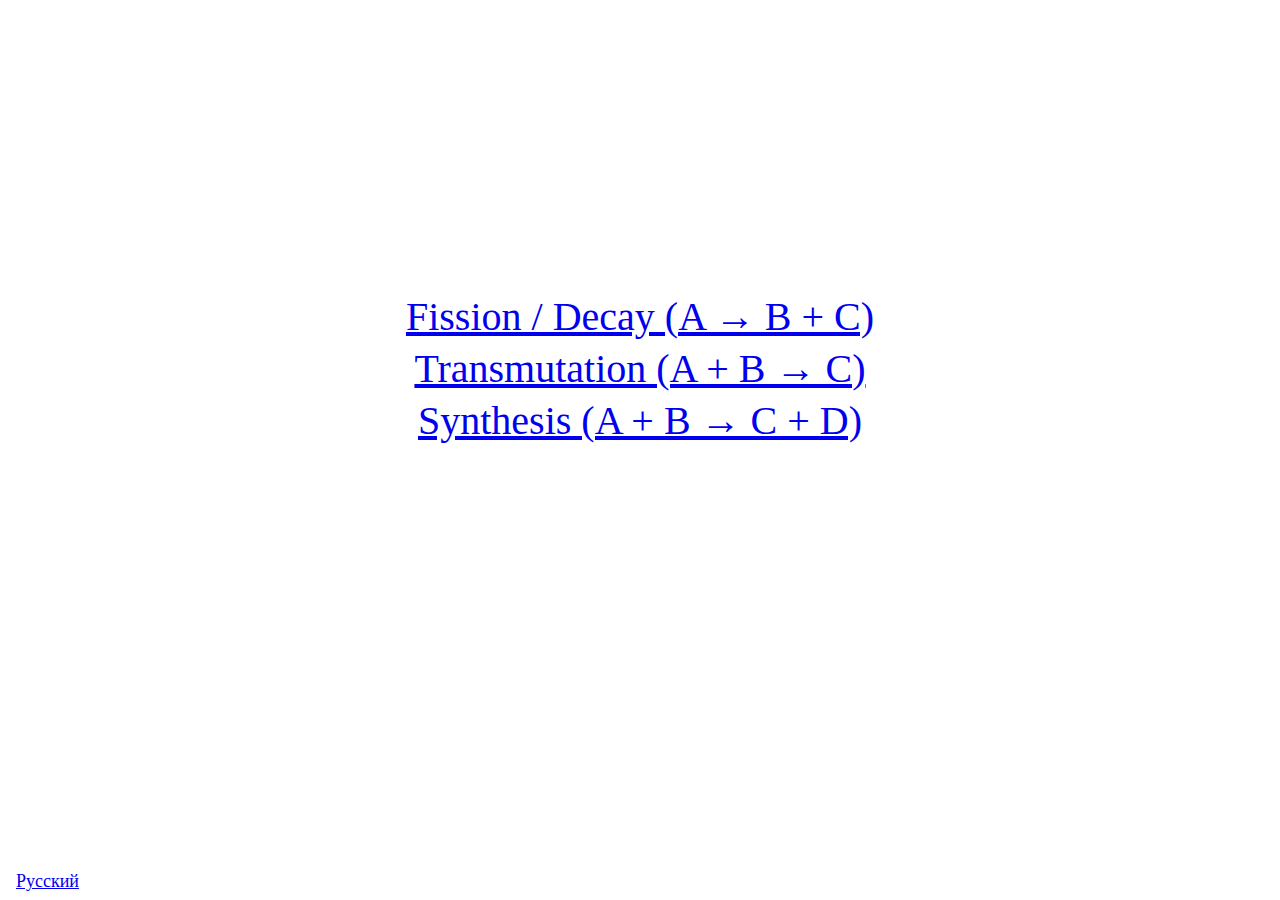
<file: index.html>
<!DOCTYPE html>
<html lang="ru-RU">
  <head>
    <meta charset="utf-8">
    <title>Nuclear equation solver</title>
    <script type="text/javascript" src="/js/index.js"></script>
    <noscript>
      The calculator requires JavaScript to be turned on. 
      Калькулятор требует включенного JavaScript для работы.
    </noscript>
    <link rel="stylesheet" href="/css/main.css" />
  </head>
  <body onload="translate(document, navigator.language)">
    <header></header>
    <main>
      <div class="center">
        <div class="grid-container">
          <div grid-row="1">
            <a href="/calc/1to2.html" class="entry"></a>
          </div>
          <div grid-row="2">
            <a href="/calc/2to1.html" class="entry"></a>
          </div>
          <div grid-row="3">
            <a href="/calc/2to2.html" class="entry"></a>
          </div>
          <div class="lang">
            <a class="lnk_lang" href="javascript:changeLang(document, navigator.language, localStorage);"></a>
          </div>
        </div>
      </div>
    </main>
    <footer></footer>
  </body>
</html>
</file>
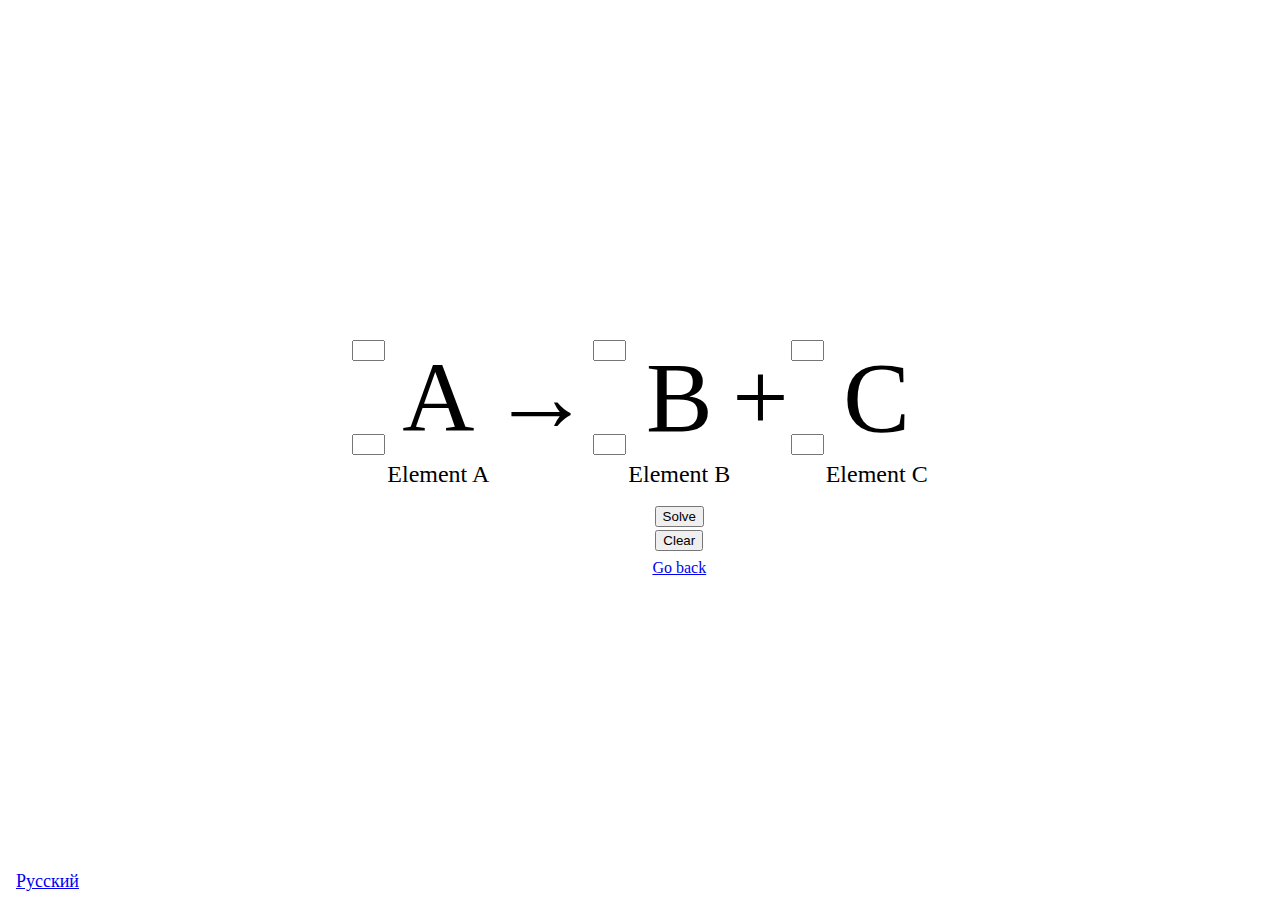
<file: 1to2.html>
<!DOCTYPE html>
<html lang="en-US">

<head>
    <meta charset="utf-8" />
    <title>(A &#8594; B + C)</title>
    <script type="text/javascript" src="js/index.js"></script>
    <link rel="stylesheet" href="css/calc.css" />
</head>

<body onload="translation = translate(document, navigator)">
    <header></header>
    <main>
        <div class="center">
            <div class="grid-container">
                <div class="z c1">
                    <input type="text" size="1" class="z_left" />
                </div>
                <div class="m c1" grid-column="1">
                    <input type="text" size="1" class="m_left" />
                </div>
                <div class="element c2">A</div>
                <div class="name c2">
                    A
                </div>
                <div class="sign c3">&#8594;</div>
                <div class="z c4">
                    <input type="text" size="1" class="z_right" />
                </div>
                <div class="m c4">
                    <input type="text" size="1" class="m_right" />
                </div>
                <div class="element c5">B</div>
                <div class="name c5">
                    B
                </div>
                <div class="sign c6">+</div>
                <div class="z c7">
                    <input type="text" size="1" class="z_right" />
                </div>
                <div class="m c7">
                    <input type="text" size="1" class="m_right" />
                </div>
                <div class="element c8">C</div>
                <div class="name c8">
                    C
                </div>
                <div class="solve">
                    <input class="btn_solve" type="button" onclick="calc(document, translation, 12, localStorage)" />
                </div>
                <div class="clear">
                    <input class="btn_clear" type="button" onclick="reset(document, translation)" />
                </div>
                <div class="back">
                    <a class="lnk_back" href="/index.html"></a>
                </div>
                <div class="lang">
                    <a class="lnk_lang" href="javascript:changeLang(document, navigator, localStorage);"></a>
                  </div>
            </div>
        </div>
    </main>
    <footer></footer>
</body>

</html>
</file>
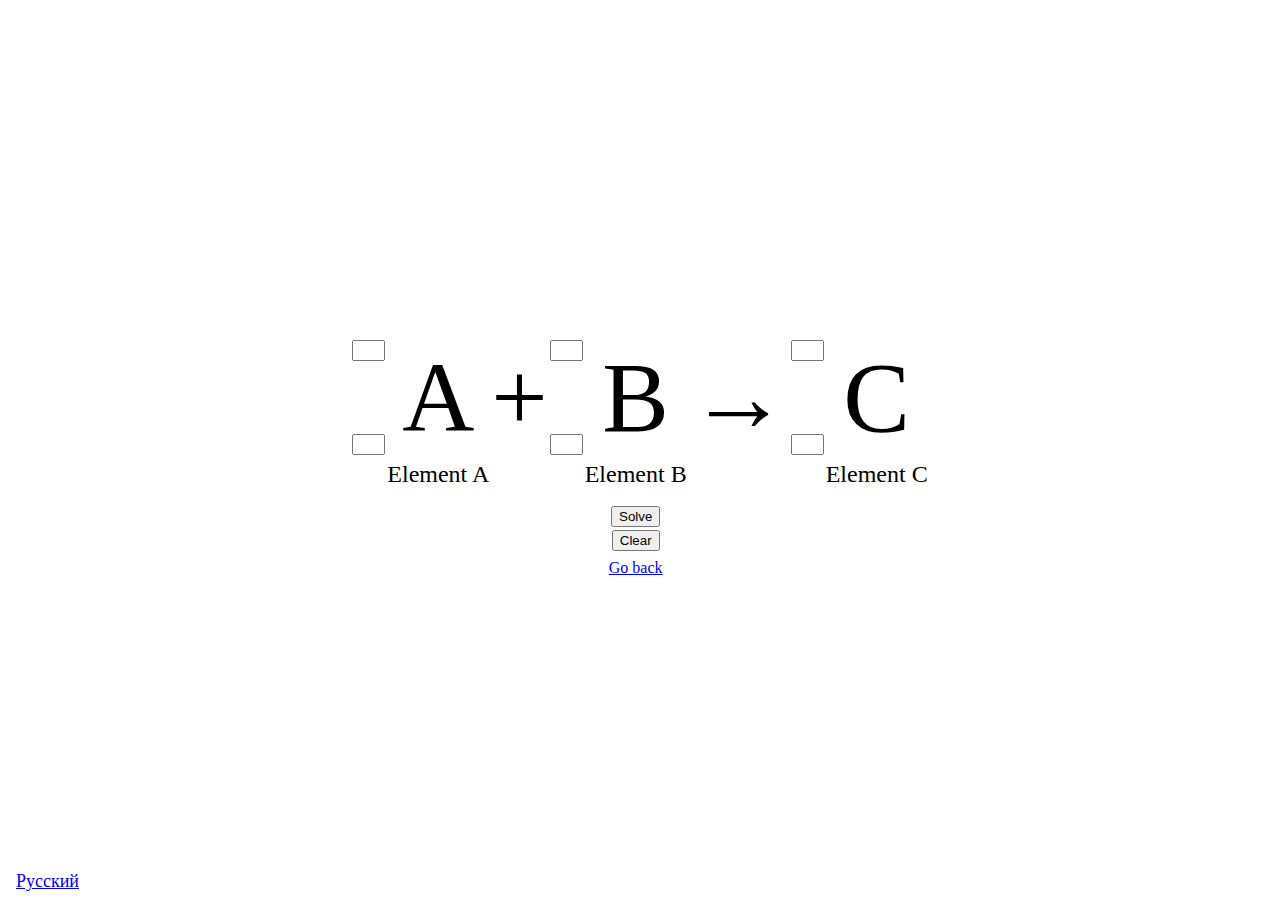
<file: 2to1.html>
<!DOCTYPE html>
<html lang="en-US">

<head>
    <meta charset="utf-8" />
    <title>(A + B &#8594; C)</title>
    <script type="text/javascript" src="js/index.js"></script>
    <link rel="stylesheet" href="css/calc.css" />
</head>

<body onload="translation = translate(document, navigator, localStorage)">
    <header></header>
    <main>
        <div class="center">
            <div class="grid-container">
                <div class="z c1">
                    <input type="text" size="1" class="z_left" />
                </div>
                <div class="m c1">
                    <input type="text" size="1" class="m_left" />
                </div>
                <div class="element c2">A</div>
                <div class="name c2">
                    A
                </div>
                <div class="sign c3">+</div>
                <div class="z c4">
                    <input type="text" size="1" class="z_left" />
                </div>
                <div class="m c4">
                    <input type="text" size="1" class="m_left" />
                </div>
                <div class="element c5">B</div>
                <div class="name c5">
                    B
                </div>
                <div class="sign c6">&#8594;</div>
                <div class="z c7">
                    <input type="text" size="1" class="z_right" />
                </div>
                <div class="m c7">
                    <input type="text" size="1" class="m_right" />
                </div>
                <div class="element c8">C</div>
                <div class="name c8">
                    C
                </div>
                <div class="solve">
                    <input class="btn_solve" type="button" onclick="calc(document, translation, 21, localStorage)" />
                </div>
                <div class="clear">
                    <input class="btn_clear" type="button" onclick="reset(document, translation)" />
                </div>
                <div class="back">
                    <a class="lnk_back" href="/index.html"></a>
                </div>
                <div class="lang">
                    <a class="lnk_lang" href="javascript:changeLang(document, navigator, localStorage);"></a>
                  </div>
            </div>
        </div>
    </main>
    <footer></footer>
</body>

</html>
</file>
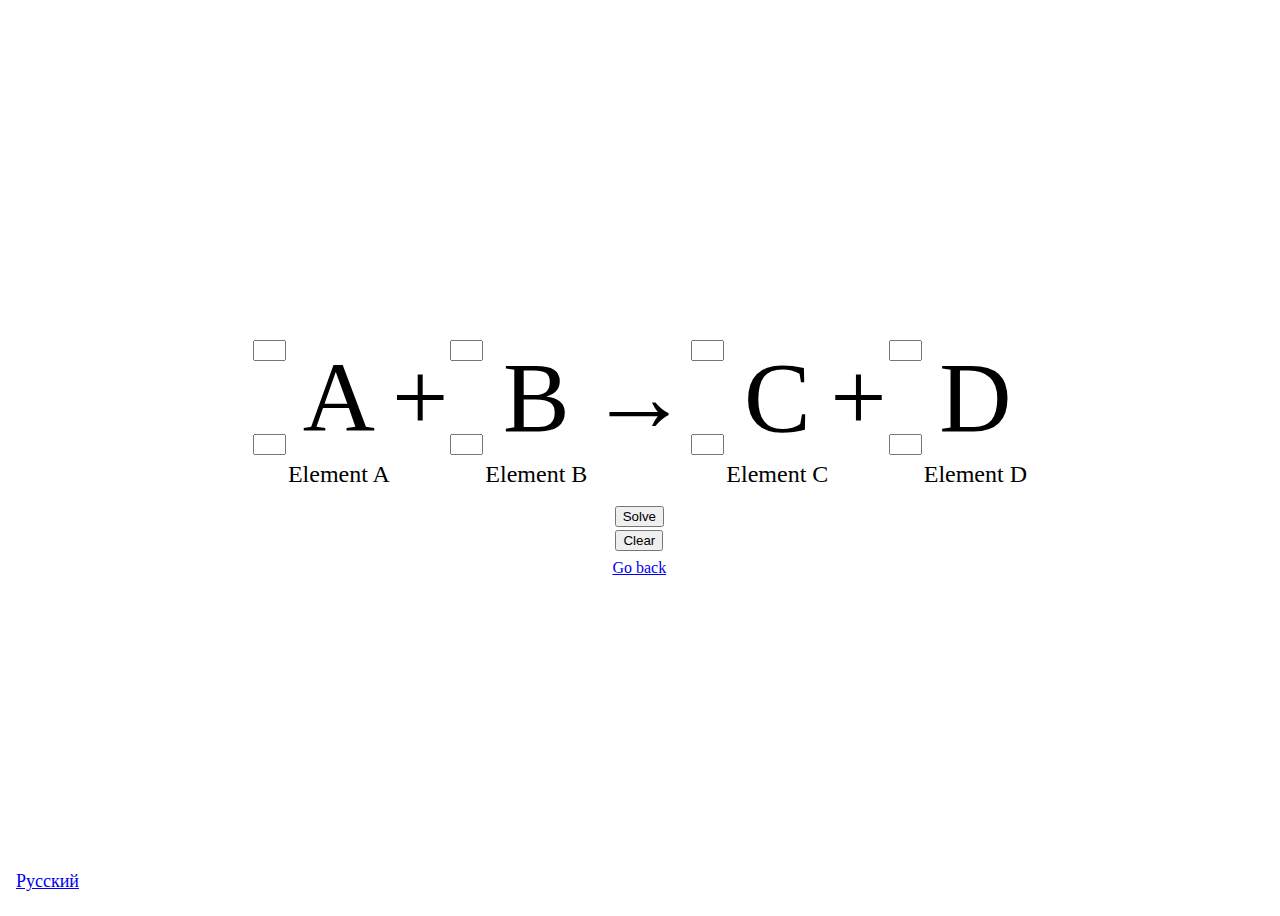
<file: 2to2.html>
<!DOCTYPE html>
<html lang="en-US">

<head>
    <meta charset="utf-8" />
    <title>(A + B &#8594; C + D)</title>
    <script type="text/javascript" src="js/index.js"></script>
    <link rel="stylesheet" href="css/calc.css" />
    <style>
        .solve {
            grid-column: 6;
        }
        .clear {
            grid-column: 6;
        }
        .back {
            grid-column: 6;
        }
    </style>
</head>

<body onload="translation = translate(document, navigator)">
    <header></header>
    <main>
        <div class="center">
            <div class="grid-container">
                <div class="z c1">
                    <input type="text" size="1" class="z_left" />
                </div>
                <div class="m c1">
                    <input type="text" size="1" class="m_left" />
                </div>
                <div class="element c2">A</div>
                <div class="name c2">
                    A
                </div>
                <div class="sign c3">+</div>
                <div class="z c4">
                    <input type="text" size="1" class="z_left" />
                </div>
                <div class="m c4">
                    <input type="text" size="1" class="m_left" />
                </div>
                <div class="element c5">B</div>
                <div class="name c5">
                    B
                </div>
                <div class="sign c6">&#8594;</div>
                <div class="z c7">
                    <input type="text" size="1" class="z_right" />
                </div>
                <div class="m c7">
                    <input type="text" size="1" class="m_right" />
                </div>
                <div class="element c8">C</div>
                <div class="name c8">
                    C
                </div>
                <div class="sign c9">+</div>
                <div class="z c10">
                    <input type="text" size="1" class="z_right" />
                </div>
                <div class="m c10">
                    <input type="text" size="1" class="m_right" />
                </div>
                <div class="element c11">D</div>
                <div class="name c11">
                    D
                </div>
                <div class="solve">
                    <input class="btn_solve" type="button" onclick="calc(document, translation, 22, localStorage)" />
                </div>
                <div class="clear">
                    <input class="btn_clear" type="button" onclick="reset(document, translation)" />
                </div>
                <div class="back">
                    <a class="lnk_back" href="/index.html"></a>
                </div>
                <div class="lang">
                    <a class="lnk_lang" href="javascript:changeLang(document, navigator, localStorage);"></a>
                  </div>
            </div>
        </div>
    </main>
    <footer></footer>
</body>

</html>
</file>
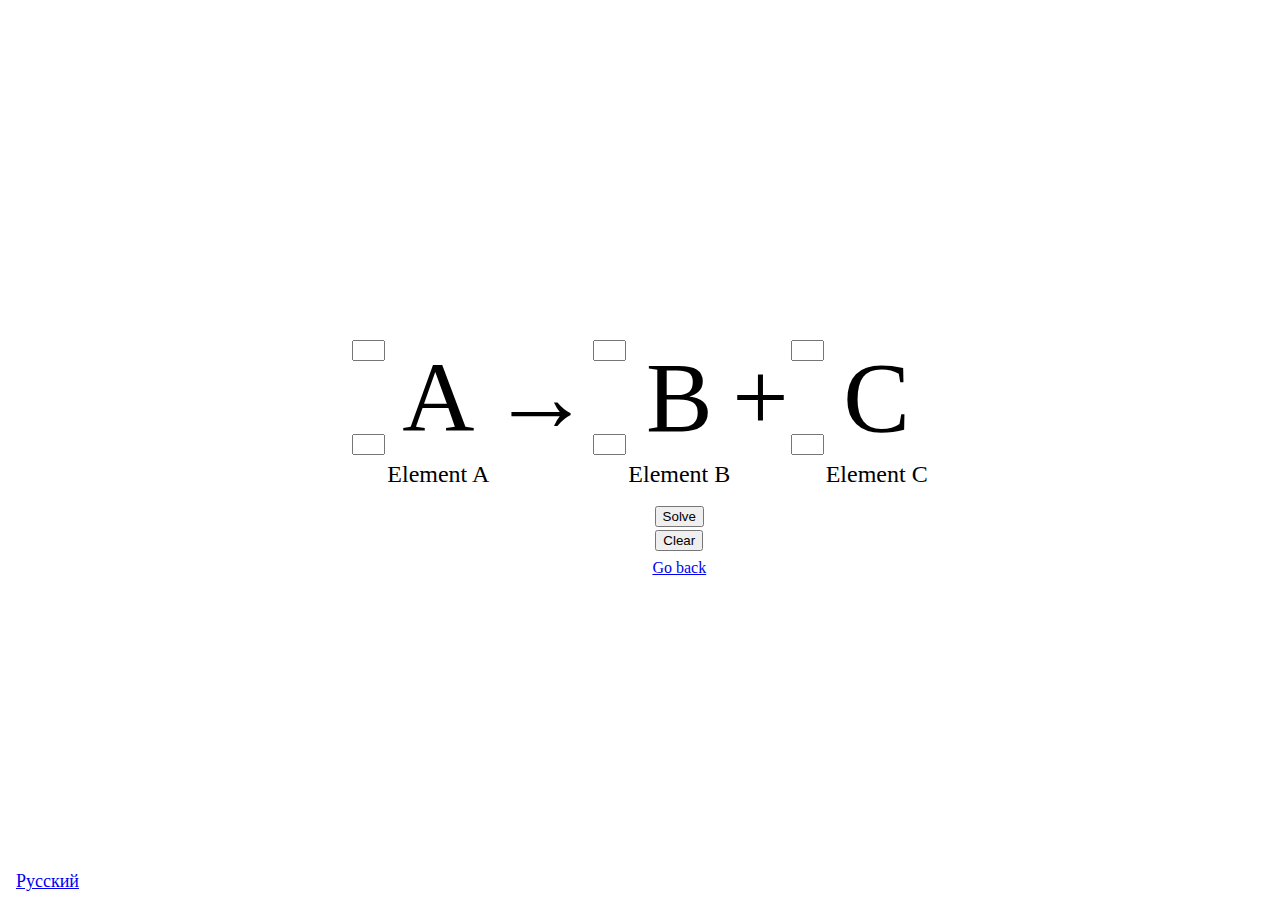
<file: calc/1to2.html>
<!DOCTYPE html>
<html lang="en-US">

<head>
    <meta charset="utf-8" />
    <title>(A &#8594; B + C)</title>
    <script type="text/javascript" src="/js/index.js"></script>
    <link rel="stylesheet" href="/css/calc.css" />
</head>

<body onload="translation = translate(document, navigator)">
    <header></header>
    <main>
        <div class="center">
            <div class="grid-container">
                <div class="z c1">
                    <input type="text" size="1" class="z_left" />
                </div>
                <div class="m c1" grid-column="1">
                    <input type="text" size="1" class="m_left" />
                </div>
                <div class="element c2">A</div>
                <div class="name c2">
                    A
                </div>
                <div class="sign c3">&#8594;</div>
                <div class="z c4">
                    <input type="text" size="1" class="z_right" />
                </div>
                <div class="m c4">
                    <input type="text" size="1" class="m_right" />
                </div>
                <div class="element c5">B</div>
                <div class="name c5">
                    B
                </div>
                <div class="sign c6">+</div>
                <div class="z c7">
                    <input type="text" size="1" class="z_right" />
                </div>
                <div class="m c7">
                    <input type="text" size="1" class="m_right" />
                </div>
                <div class="element c8">C</div>
                <div class="name c8">
                    C
                </div>
                <div class="solve">
                    <input class="btn_solve" type="button" onclick="calc(document, translation, 12, localStorage)" />
                </div>
                <div class="clear">
                    <input class="btn_clear" type="button" onclick="reset(document, translation)" />
                </div>
                <div class="back">
                    <a class="lnk_back" href="/index.html"></a>
                </div>
                <div class="lang">
                    <a class="lnk_lang" href="javascript:changeLang(document, navigator, localStorage);"></a>
                  </div>
            </div>
        </div>
    </main>
    <footer></footer>
</body>

</html>
</file>
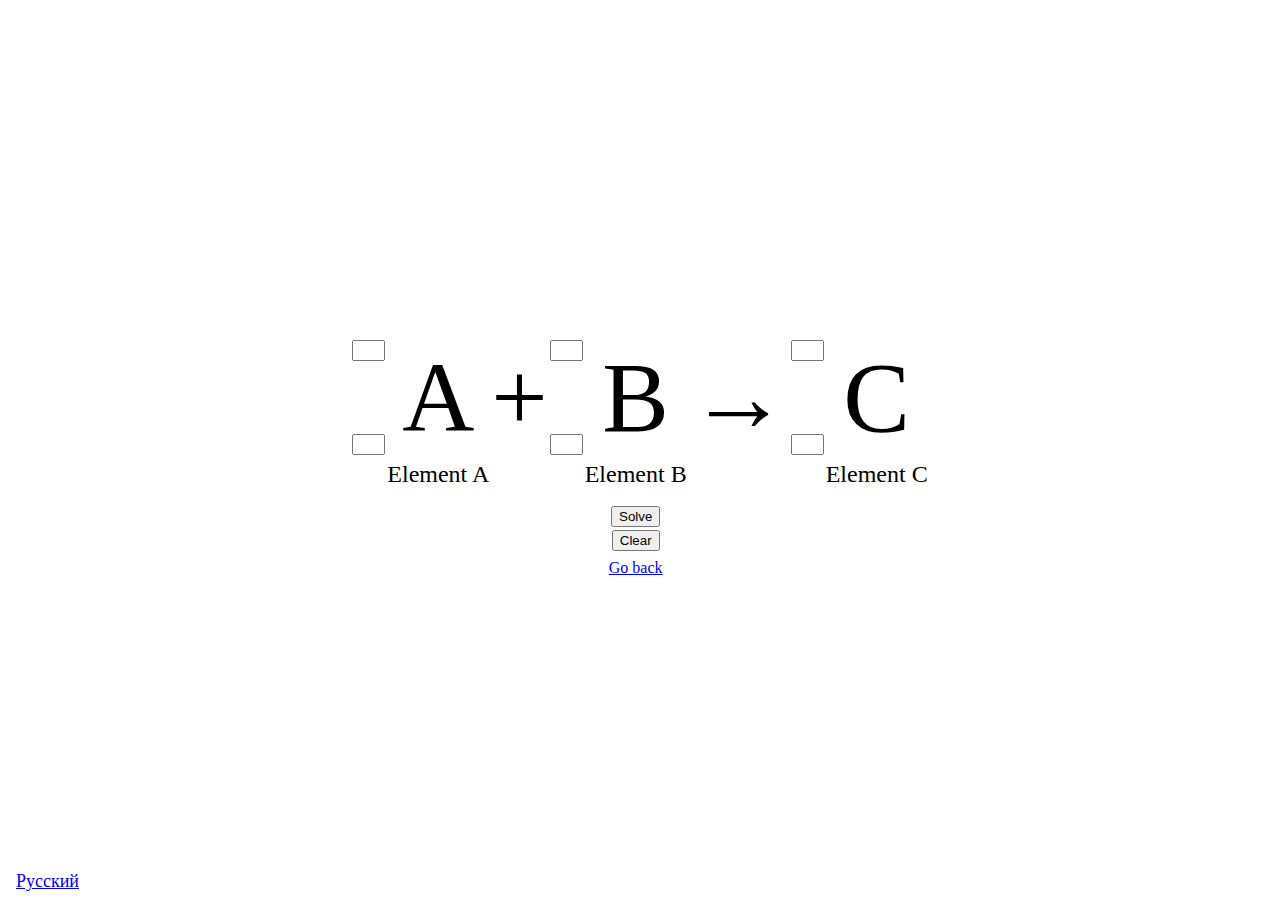
<file: calc/2to1.html>
<!DOCTYPE html>
<html lang="en-US">

<head>
    <meta charset="utf-8" />
    <title>(A + B &#8594; C)</title>
    <script type="text/javascript" src="/js/index.js"></script>
    <link rel="stylesheet" href="/css/calc.css" />
</head>

<body onload="translation = translate(document, navigator, localStorage)">
    <header></header>
    <main>
        <div class="center">
            <div class="grid-container">
                <div class="z c1">
                    <input type="text" size="1" class="z_left" />
                </div>
                <div class="m c1">
                    <input type="text" size="1" class="m_left" />
                </div>
                <div class="element c2">A</div>
                <div class="name c2">
                    A
                </div>
                <div class="sign c3">+</div>
                <div class="z c4">
                    <input type="text" size="1" class="z_left" />
                </div>
                <div class="m c4">
                    <input type="text" size="1" class="m_left" />
                </div>
                <div class="element c5">B</div>
                <div class="name c5">
                    B
                </div>
                <div class="sign c6">&#8594;</div>
                <div class="z c7">
                    <input type="text" size="1" class="z_right" />
                </div>
                <div class="m c7">
                    <input type="text" size="1" class="m_right" />
                </div>
                <div class="element c8">C</div>
                <div class="name c8">
                    C
                </div>
                <div class="solve">
                    <input class="btn_solve" type="button" onclick="calc(document, translation, 21, localStorage)" />
                </div>
                <div class="clear">
                    <input class="btn_clear" type="button" onclick="reset(document, translation)" />
                </div>
                <div class="back">
                    <a class="lnk_back" href="/index.html"></a>
                </div>
                <div class="lang">
                    <a class="lnk_lang" href="javascript:changeLang(document, navigator, localStorage);"></a>
                  </div>
            </div>
        </div>
    </main>
    <footer></footer>
</body>

</html>
</file>
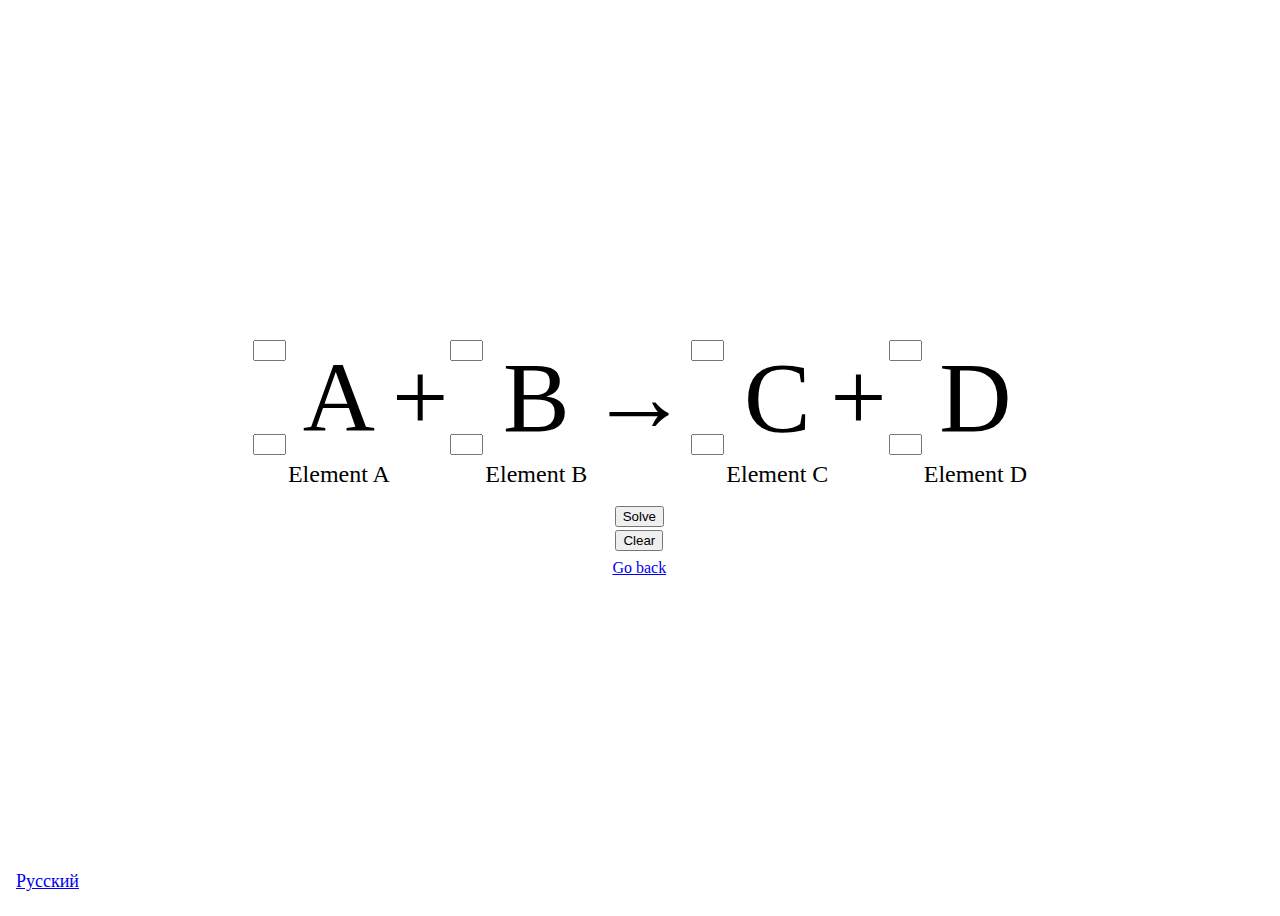
<file: calc/2to2.html>
<!DOCTYPE html>
<html lang="en-US">

<head>
    <meta charset="utf-8" />
    <title>(A + B &#8594; C + D)</title>
    <script type="text/javascript" src="/js/index.js"></script>
    <link rel="stylesheet" href="/css/calc.css" />
    <style>
        .solve {
            grid-column: 6;
        }
        .clear {
            grid-column: 6;
        }
        .back {
            grid-column: 6;
        }
    </style>
</head>

<body onload="translation = translate(document, navigator)">
    <header></header>
    <main>
        <div class="center">
            <div class="grid-container">
                <div class="z c1">
                    <input type="text" size="1" class="z_left" />
                </div>
                <div class="m c1">
                    <input type="text" size="1" class="m_left" />
                </div>
                <div class="element c2">A</div>
                <div class="name c2">
                    A
                </div>
                <div class="sign c3">+</div>
                <div class="z c4">
                    <input type="text" size="1" class="z_left" />
                </div>
                <div class="m c4">
                    <input type="text" size="1" class="m_left" />
                </div>
                <div class="element c5">B</div>
                <div class="name c5">
                    B
                </div>
                <div class="sign c6">&#8594;</div>
                <div class="z c7">
                    <input type="text" size="1" class="z_right" />
                </div>
                <div class="m c7">
                    <input type="text" size="1" class="m_right" />
                </div>
                <div class="element c8">C</div>
                <div class="name c8">
                    C
                </div>
                <div class="sign c9">+</div>
                <div class="z c10">
                    <input type="text" size="1" class="z_right" />
                </div>
                <div class="m c10">
                    <input type="text" size="1" class="m_right" />
                </div>
                <div class="element c11">D</div>
                <div class="name c11">
                    D
                </div>
                <div class="solve">
                    <input class="btn_solve" type="button" onclick="calc(document, translation, 22, localStorage)" />
                </div>
                <div class="clear">
                    <input class="btn_clear" type="button" onclick="reset(document, translation)" />
                </div>
                <div class="back">
                    <a class="lnk_back" href="/index.html"></a>
                </div>
                <div class="lang">
                    <a class="lnk_lang" href="javascript:changeLang(document, navigator, localStorage);"></a>
                  </div>
            </div>
        </div>
    </main>
    <footer></footer>
</body>

</html>
</file>
<file: css/main.css>
.center {
    display: flex;
    flex-direction: column;
    justify-content: center;
    align-items: center;
    text-align: center;
    min-height: 80vh;
}
.grid-container {
    display: grid;
    grid-gap: 5px;
    grid-template-columns: auto;
}

.entry {
    font-size: 40px;
}

.lang {
    position: absolute;
    bottom: 8px;
    left: 16px;
    font-size: large;
}
</file>
<file: css/calc.css>
.center {
    display: flex;
    flex-direction: column;
    justify-content: center;
    align-items: center;
    text-align: center;
    min-height: 100vh;
}
.grid-container {
    display: grid;
    grid-gap: 2px;
    column-gap: 2px;
    row-gap: 3px;
    grid-template-columns: auto auto auto auto auto auto auto;
}
.z {
    grid-row-start: 3;
    grid-row-end: 4;
}
.m {
    grid-row-start: 1;
    grid-row-end: 2;
}
.element {
    grid-row-start: 1;
    grid-row-end: 4;
    font-size: 100px;
}
.name {
    justify-content: center;
    align-items: center;
    text-align: center;
    grid-row: 5;
    font-size: 24px;
}
.sign {
    grid-row-start: 1;
    grid-row-end: 4;
    font-size: 100px;
}

.solve {
    margin-top: 15px;
    grid-row: 6;
    grid-column: 5;
}

.clear {
    grid-row: 7;
    grid-column: 5;
}

.back {
    margin-top: 5px;
    grid-row: 8;
    grid-column: 5;
}
.lang {
    position: absolute;
    bottom: 8px;
    left: 16px;
    font-size: large;
}
.c1 {
    grid-column: 1;
}

.c2 {
    grid-column: 2;
}

.c3 {
    grid-column: 3;
}

.c4 {
    grid-column: 4;
}

.c5 {
    grid-column: 5;
}

.c6 {
    grid-column: 6;
}

.c7 {
    grid-column: 7;
}

.c8 {
    grid-column: 8;
}

.c9 {
    grid-column: 9;
}

.c10 {
    grid-column: 10;
}

.c11 {
    grid-column: 11;
}
</file>
